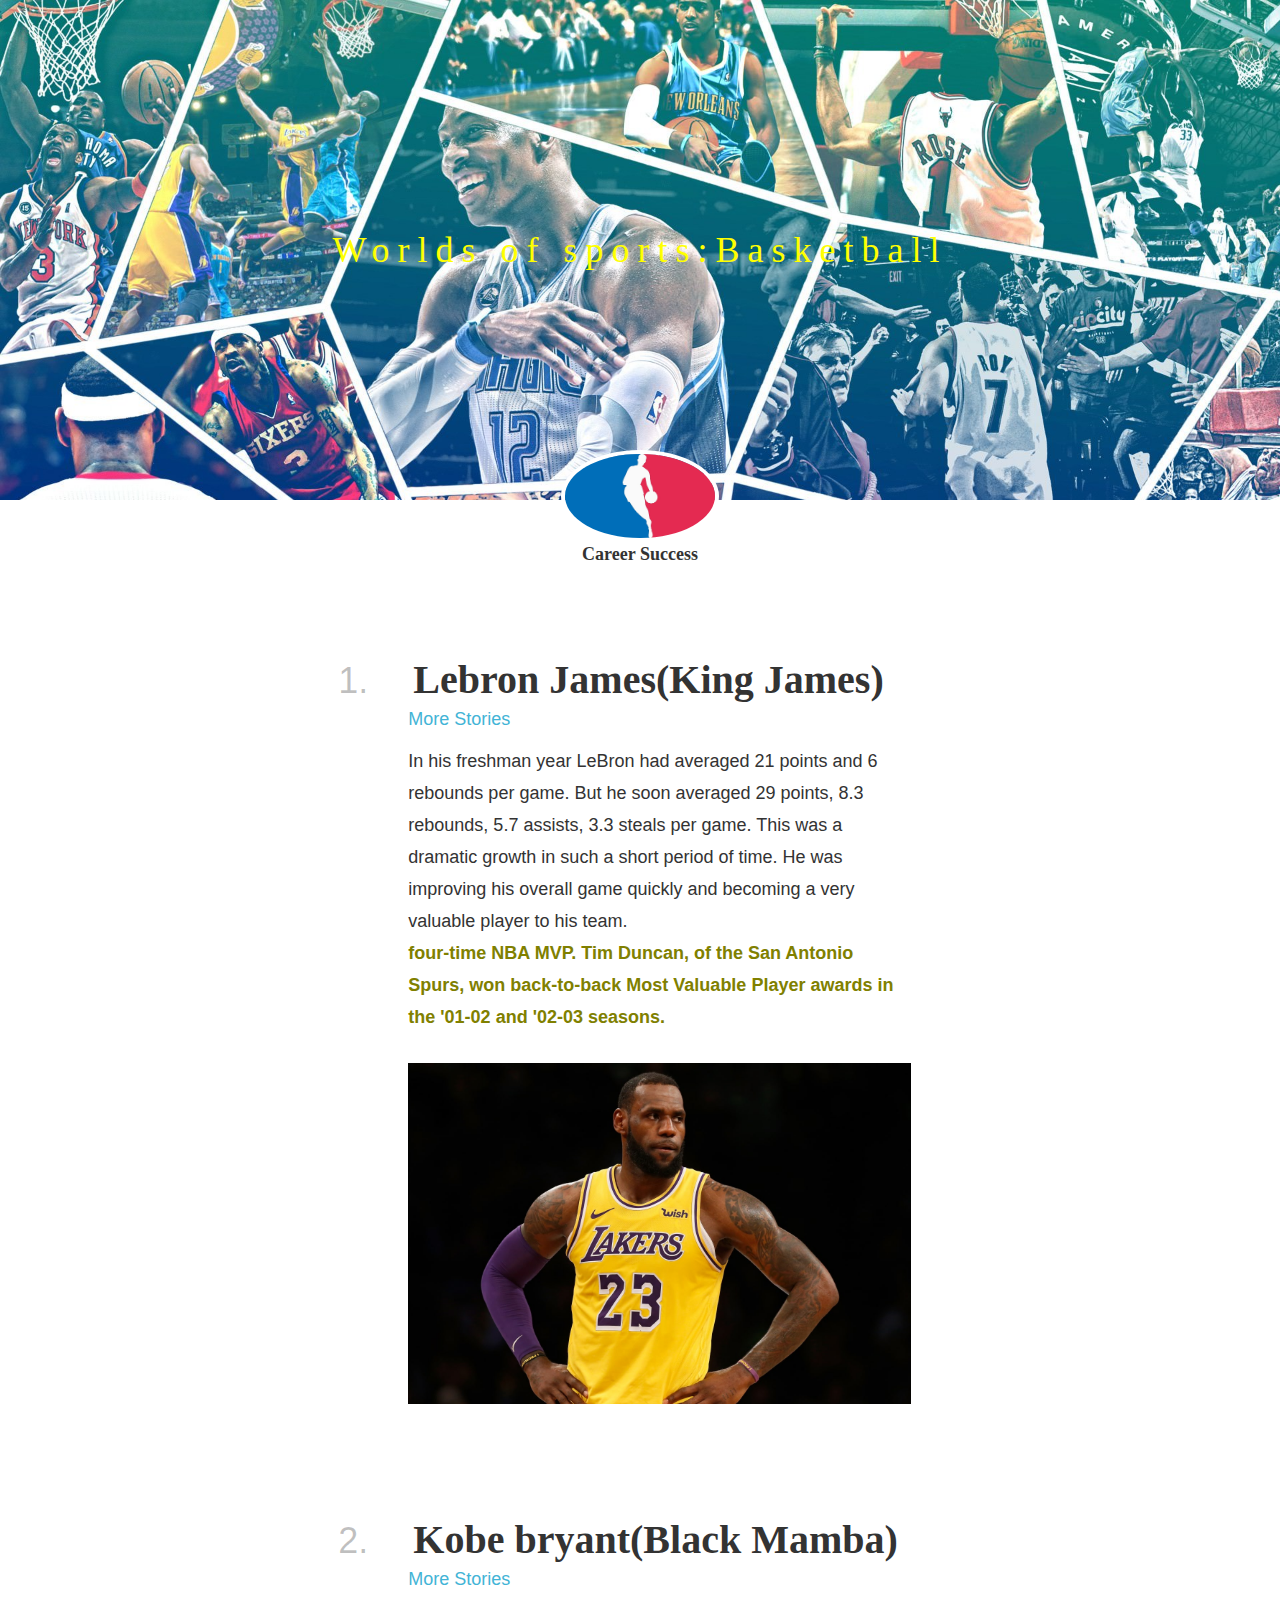
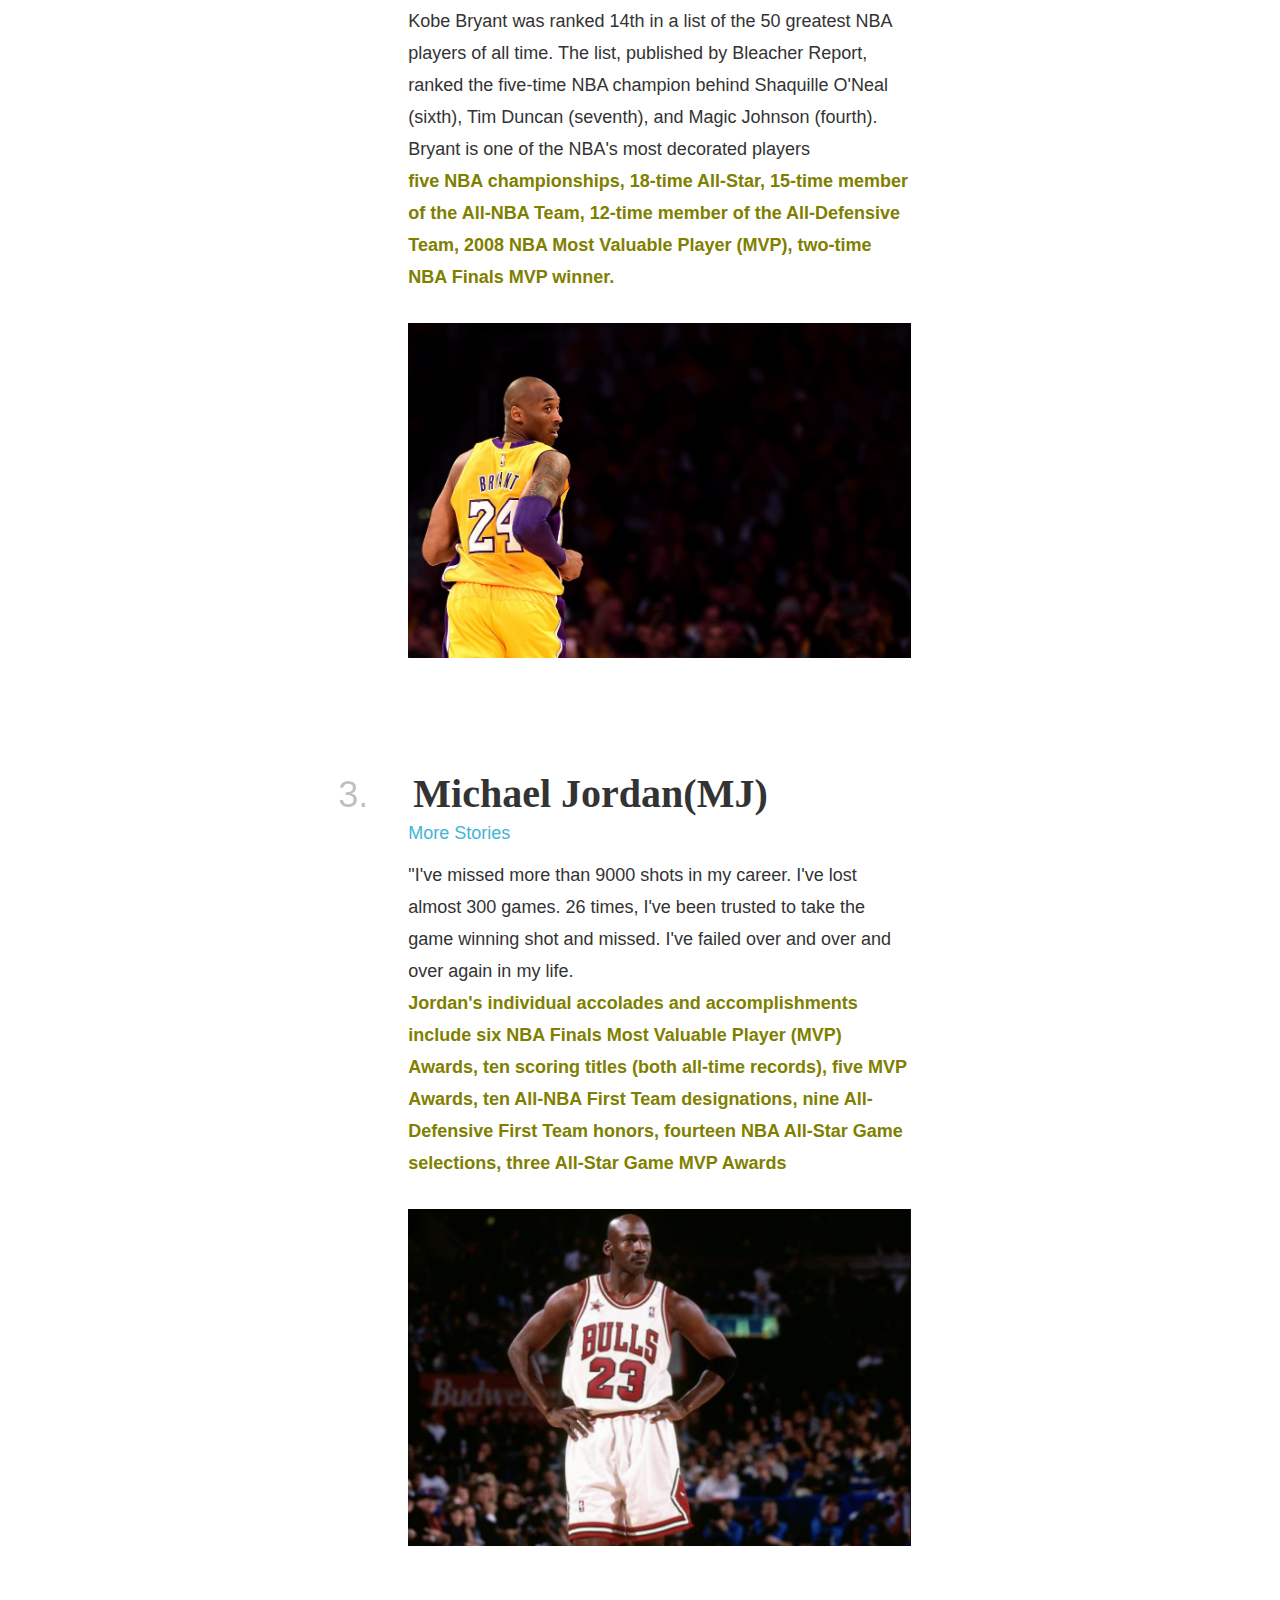
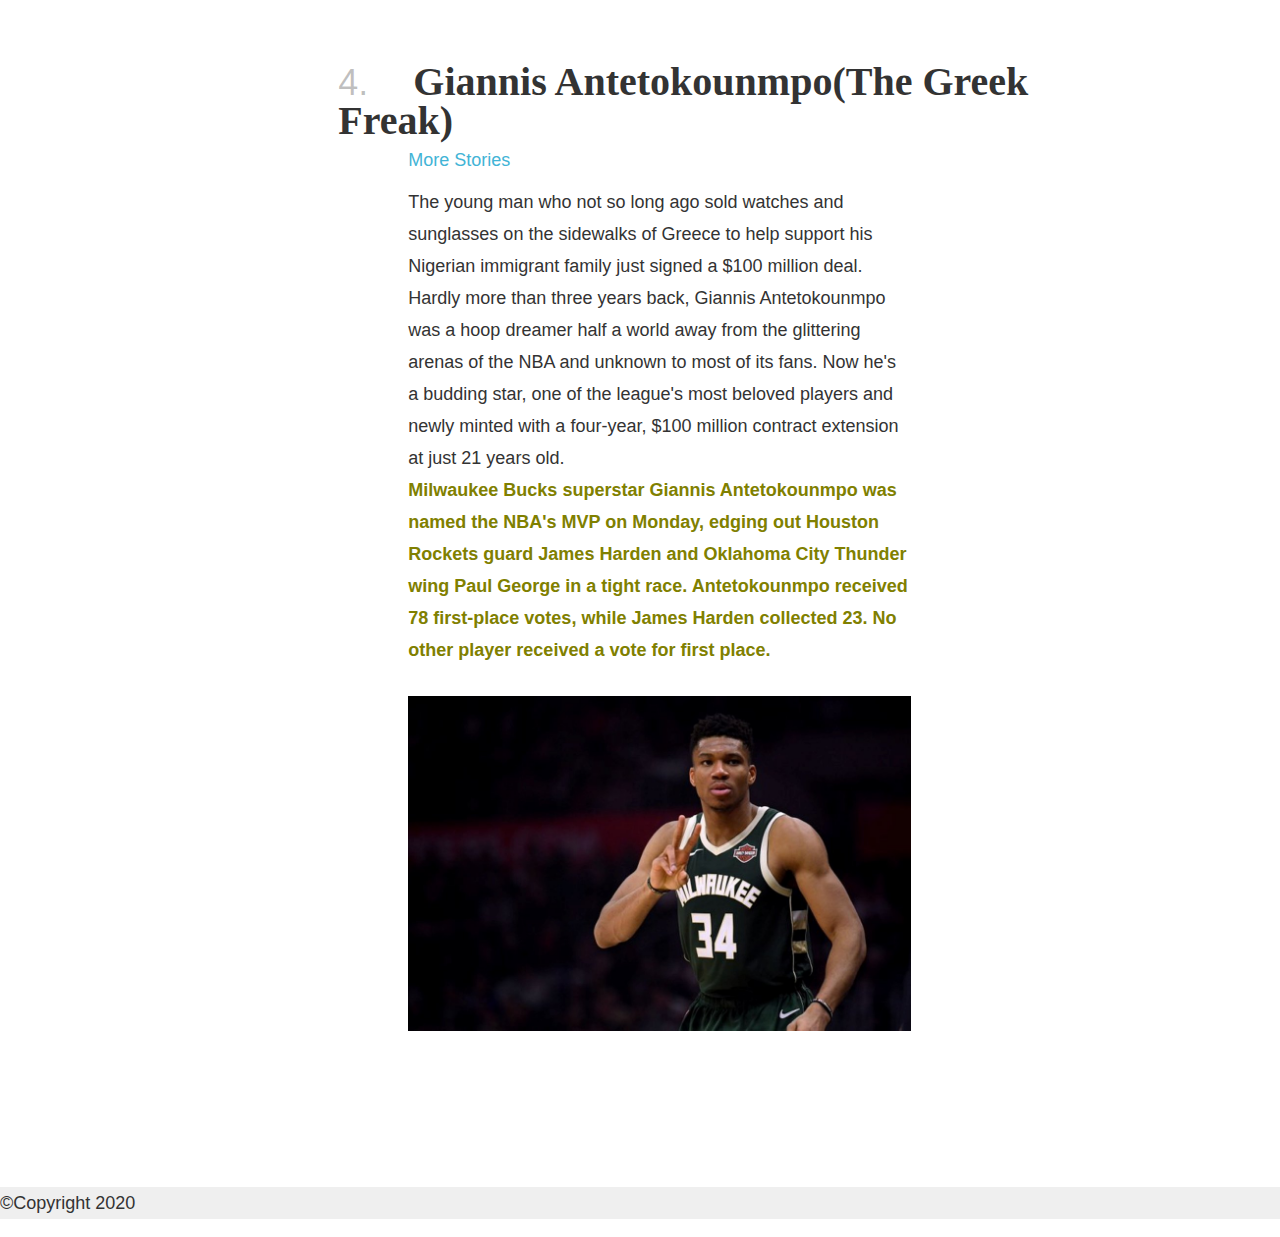
<file: index.html>
<!DOCTYPE html>
<html>
<head>
	<title></title>
<link rel="stylesheet" type="text/css" href="listecle.css">
</head>
<body>
	<header>
	<div class="title">Worlds of sports:Basketball</div>
	</header>


  	<img class="profile" src="Logo.jpg">
  	<div class="name">
       Career Success
      </div>
      <hr>
      <div id="container">
       <p>
       <span class="numbers">1.</span>
       <span class="Names">Lebron James<b>(King James)</b></span>
       <a href="https://successstory.com/people/lebron-raymone-james">More Stories</a>
       <span class="story">
      In his freshman year LeBron had averaged 21 points and 6 rebounds per game. But he soon averaged 29 points, 8.3 rebounds, 5.7 assists, 3.3 steals per game. This was a dramatic growth in such a short period of time. He was improving his overall game quickly and becoming a very valuable player to his team.
      <strong>four-time NBA MVP. Tim Duncan, of the San Antonio Spurs, won back-to-back Most Valuable Player awards in the '01-02 and '02-03 seasons.</strong>
      </span>
      <img class="pic" src="lebronjames.jpeg">

      <span class="numbers">2.</span>
       <span class="Names">Kobe bryant<b>(Black Mamba)</b></span>
       <a href="https://www.businessinsider.my/kobe-bryant-ranked-14th-in-list-of-greatest-nba-players-2019-9?r=US&IR=T">More Stories</a>
       <span class="story">
      Kobe Bryant was ranked 14th in a list of the 50 greatest NBA players of all time. The list, published by Bleacher Report, ranked the five-time NBA champion behind Shaquille O'Neal (sixth), Tim Duncan (seventh), and Magic Johnson (fourth). Bryant is one of the NBA's most decorated players
      <strong>five NBA championships, 18-time All-Star, 15-time member of the All-NBA Team, 12-time member of the All-Defensive Team, 2008 NBA Most Valuable Player (MVP), two-time NBA Finals MVP winner.</strong>
      </span>
      <img class="pic" src="kobe-bryant.jpg">

      <span class="numbers">3.</span>
       <span class="Names">Michael Jordan(MJ)</span>
       <a href="https://www.2knowmyself.com/Success_story_of_Michael_Jordan">More Stories</a>
       <span class="story">
      "I've missed more than 9000 shots in my career. I've lost almost 300 games. 26 times, I've been trusted to take the game winning shot and missed. I've failed over and over and over again in my life.
      <strong>Jordan's individual accolades and accomplishments include six NBA Finals Most Valuable Player (MVP) Awards, ten scoring titles (both all-time records), five MVP Awards, ten All-NBA First Team designations, nine All-Defensive First Team honors, fourteen NBA All-Star Game selections, three All-Star Game MVP Awards</strong>
      </span>
      <img class="pic" src="Mj.png">


      <span class="numbers">4.</span>
       <span class="Names">Giannis Antetokounmpo(The Greek Freak)</span>
       <a href="https://mashable.com/2016/09/20/giannis-antetokounmpo-contract-bucks/">More Stories</a>
       <span class="story">
     The young man who not so long ago sold watches and sunglasses on the sidewalks of Greece to help support his Nigerian immigrant family just signed a $100 million deal. 

	Hardly more than three years back, Giannis Antetokounmpo was a hoop dreamer half a world away from the glittering arenas of the NBA and unknown to most of its fans. Now he's a budding star, one of the league's most beloved players and newly minted with a four-year, $100 million contract extension at just 21 years old. 
      <strong>Milwaukee Bucks superstar Giannis Antetokounmpo was named the NBA's MVP on Monday, edging out Houston Rockets guard James Harden and Oklahoma City Thunder wing Paul George in a tight race. Antetokounmpo received 78 first-place votes, while James Harden collected 23. No other player received a vote for first place.</strong>
      </span>
      <img class="pic" src="Ga.jpg">
    </p>
   </div>
    <div id="footer">
    	<p>&copy;Copyright 2020</p>
    </div>
</body>
</html>
</file>
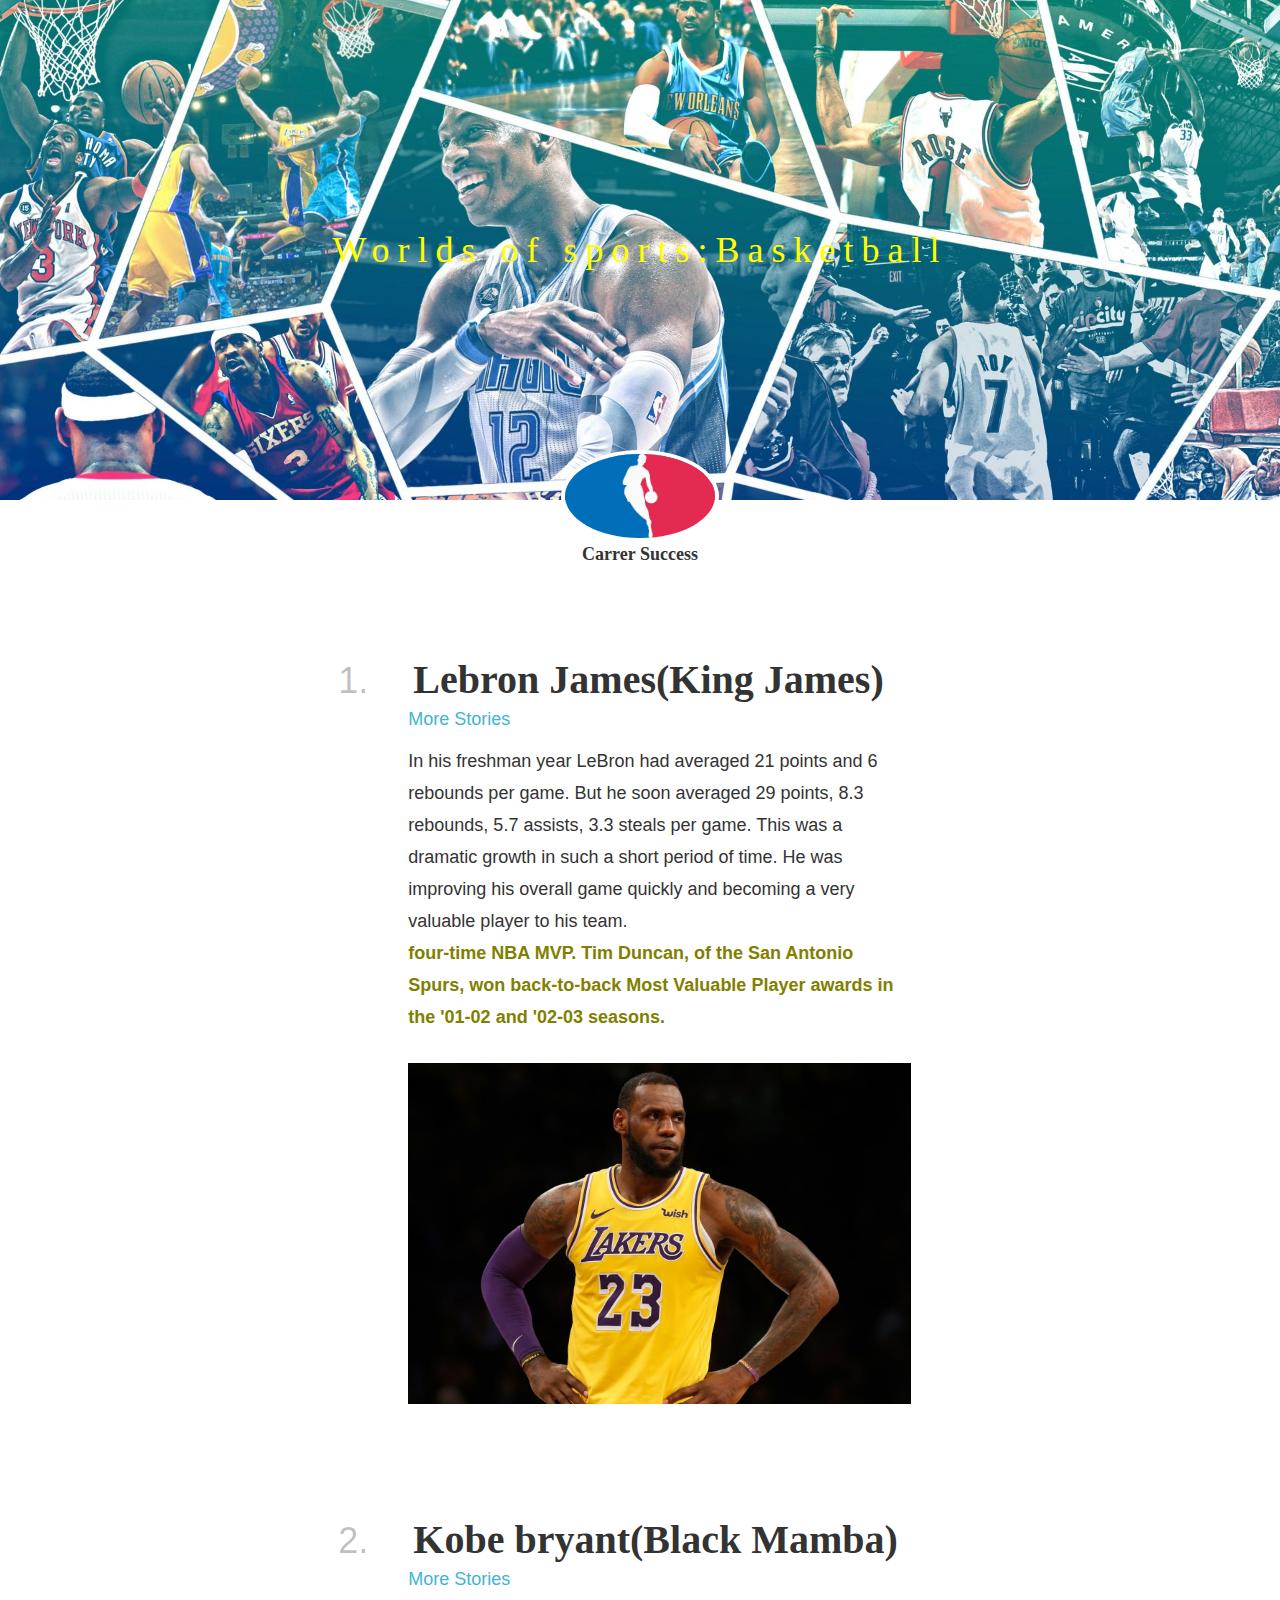
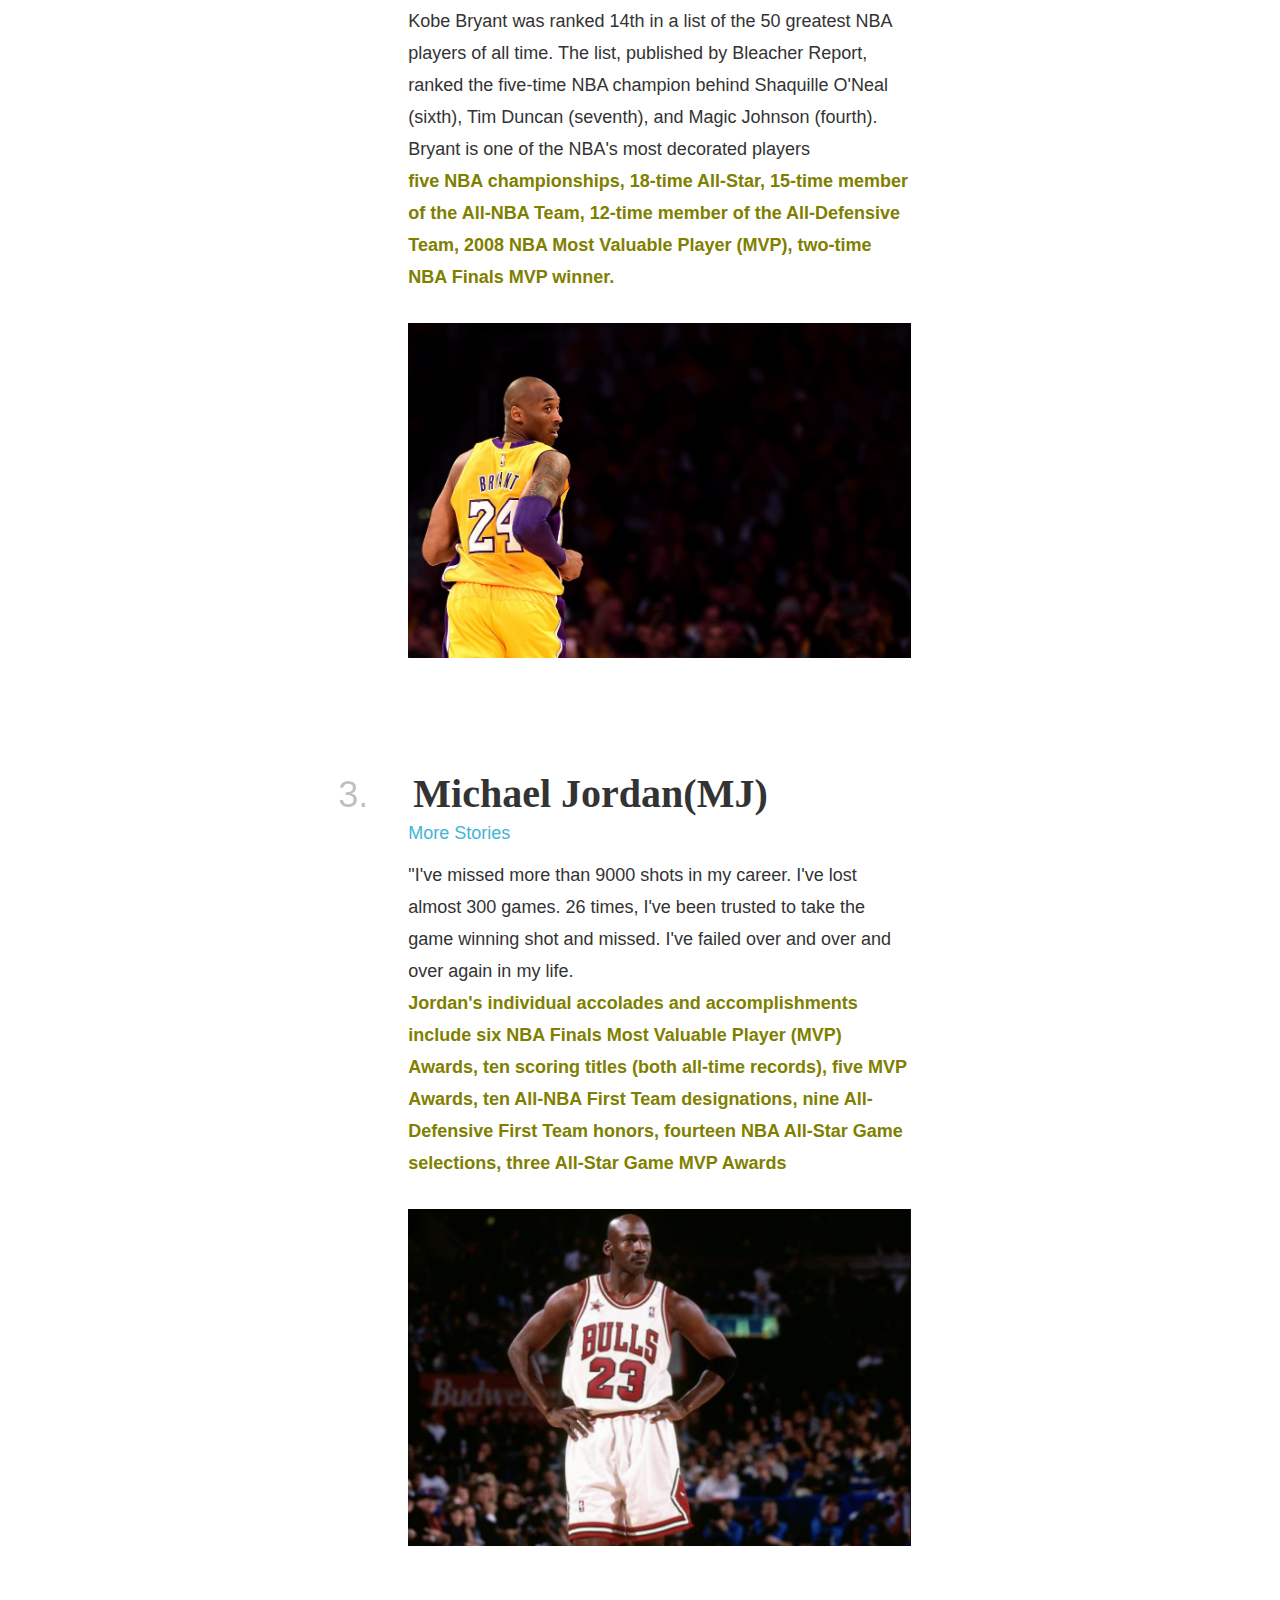
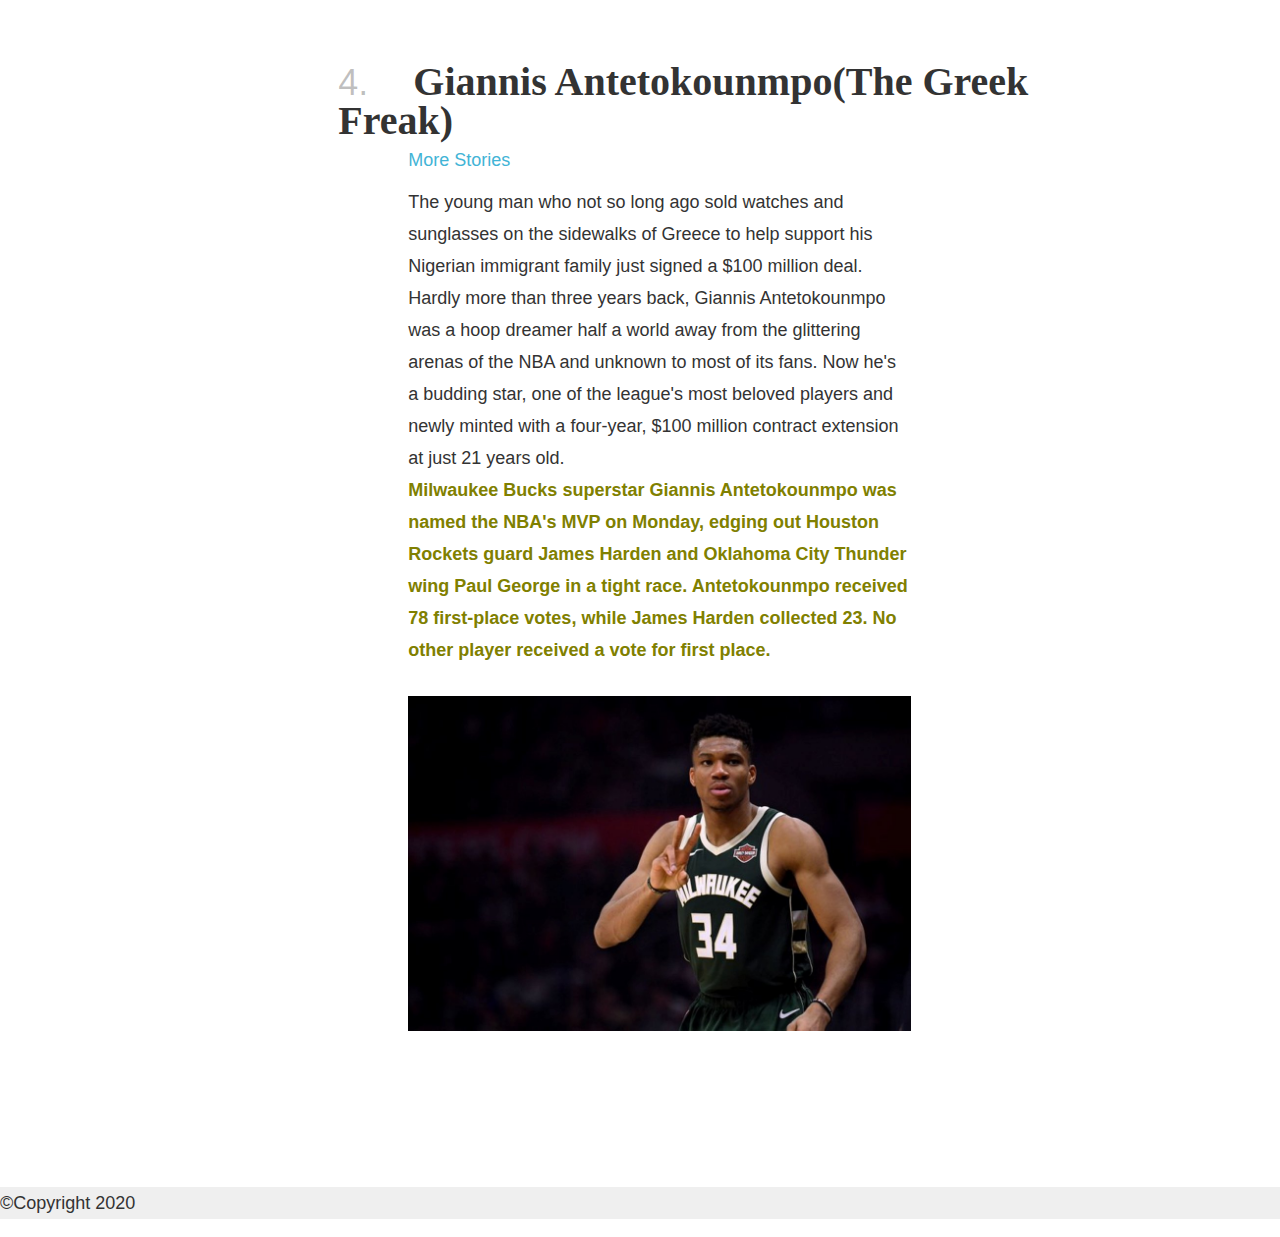
<file: listecle.html>
<!DOCTYPE html>
<html>
<head>
	<title></title>
<link rel="stylesheet" type="text/css" href="listecle.css">
</head>
<body>
	<header>
	<div class="title">Worlds of sports:Basketball</div>
	</header>


  	<img class="profile" src="Logo.jpg">
  	<div class="name">
       Carrer Success
      </div>
      <hr>
      <div id="container">
       <p>
       <span class="numbers">1.</span>
       <span class="Names">Lebron James<b>(King James)</b></span>
       <a href="https://successstory.com/people/lebron-raymone-james">More Stories</a>
       <span class="story">
      In his freshman year LeBron had averaged 21 points and 6 rebounds per game. But he soon averaged 29 points, 8.3 rebounds, 5.7 assists, 3.3 steals per game. This was a dramatic growth in such a short period of time. He was improving his overall game quickly and becoming a very valuable player to his team.
      <strong>four-time NBA MVP. Tim Duncan, of the San Antonio Spurs, won back-to-back Most Valuable Player awards in the '01-02 and '02-03 seasons.</strong>
      </span>
      <img class="pic" src="lebronjames.jpeg">

      <span class="numbers">2.</span>
       <span class="Names">Kobe bryant<b>(Black Mamba)</b></span>
       <a href="https://www.businessinsider.my/kobe-bryant-ranked-14th-in-list-of-greatest-nba-players-2019-9?r=US&IR=T">More Stories</a>
       <span class="story">
      Kobe Bryant was ranked 14th in a list of the 50 greatest NBA players of all time. The list, published by Bleacher Report, ranked the five-time NBA champion behind Shaquille O'Neal (sixth), Tim Duncan (seventh), and Magic Johnson (fourth). Bryant is one of the NBA's most decorated players
      <strong>five NBA championships, 18-time All-Star, 15-time member of the All-NBA Team, 12-time member of the All-Defensive Team, 2008 NBA Most Valuable Player (MVP), two-time NBA Finals MVP winner.</strong>
      </span>
      <img class="pic" src="kobe-bryant.jpg">

      <span class="numbers">3.</span>
       <span class="Names">Michael Jordan(MJ)</span>
       <a href="https://www.2knowmyself.com/Success_story_of_Michael_Jordan">More Stories</a>
       <span class="story">
      "I've missed more than 9000 shots in my career. I've lost almost 300 games. 26 times, I've been trusted to take the game winning shot and missed. I've failed over and over and over again in my life.
      <strong>Jordan's individual accolades and accomplishments include six NBA Finals Most Valuable Player (MVP) Awards, ten scoring titles (both all-time records), five MVP Awards, ten All-NBA First Team designations, nine All-Defensive First Team honors, fourteen NBA All-Star Game selections, three All-Star Game MVP Awards</strong>
      </span>
      <img class="pic" src="Mj.png">


      <span class="numbers">4.</span>
       <span class="Names">Giannis Antetokounmpo(The Greek Freak)</span>
       <a href="https://mashable.com/2016/09/20/giannis-antetokounmpo-contract-bucks/">More Stories</a>
       <span class="story">
     The young man who not so long ago sold watches and sunglasses on the sidewalks of Greece to help support his Nigerian immigrant family just signed a $100 million deal. 

	Hardly more than three years back, Giannis Antetokounmpo was a hoop dreamer half a world away from the glittering arenas of the NBA and unknown to most of its fans. Now he's a budding star, one of the league's most beloved players and newly minted with a four-year, $100 million contract extension at just 21 years old. 
      <strong>Milwaukee Bucks superstar Giannis Antetokounmpo was named the NBA's MVP on Monday, edging out Houston Rockets guard James Harden and Oklahoma City Thunder wing Paul George in a tight race. Antetokounmpo received 78 first-place votes, while James Harden collected 23. No other player received a vote for first place.</strong>
      </span>
      <img class="pic" src="Ga.jpg">
    </p>
   </div>
    <div id="footer">
    	<p>&copy;Copyright 2020</p>
    </div>
</body>
</html>
</file>
<file: listecle.css>
body{
  margin: 0;
}
header{
  display: flex;
  justify-content: center;
  align-items: center;
  background-image: url("Nba.jpg");
  background-repeat: no-repeat;
  background-size: cover;
  background-position: top;
  height: 500px;
}
.title{
  font-family: 'Roboto Slab';
  color: yellow;
  font-size: 36px;
  font-weight: 700px;
  width: 780px;
  text-align: center;
  letter-spacing: 8px;
}
.profile{
  display: block;
  border-radius: 100%;
  margin-top: -50px;
  margin-left: auto;
   margin-right: auto;
  width: 150px;
  border: 4px solid white;
}
.name{
  text-align: center;
  font-family:robot;
  font-size: 18px;
  font-weight: bold;
  color: rgb(51, 51, 51);
  line-height: 24px;
}
hr{
  border: solid;
  top: 10px;
  border-width: 2px;
  color: white	;
  width: 200px;
}
#container{
  margin-left: 150px;
  padding-top: 60px;
  display: flex;
  justify-content: center;
  align-content: center;

}
.Names{
  font-family: 'Roboto Slab', serif;
  font-size: 40px;
  font-weight: bold;
  color: rgb(51, 51, 51);
  padding-left: 40px;

}
.numbers{
  font-size: 36px;
  color: rgba(0, 0, 0, 0.25);
}
.story{
  width: 66.67%;
  display: inline-block;
  padding-left: 70px;
}
 a
 {
  display: block;
  margin-bottom: 10px;
  color: #42b4d6;
  text-decoration: none;
  padding-left: 70px;
}
p{
  width: 66.67%;
  font-family: 'Source Sans Pro', sans-serif;
  font-size: 18px;
  line-height: 32px;
  color: rgb(51, 51, 51);

}
strong{
  color:olive;
  display: block;
  padding-bottom: 30px;
}
img.pic{
  display: block;
  width: 66.67%;
  padding-left: 70px;
  padding-bottom: 120px;
 }
#clips video{
	width: 500px;
	margin-left: 250px;
  padding-top: 60px;
  display: flex;
  justify-content: center;
  align-content: center;
}
#footer{
	background-color:#efefef;
	margin-top: 20px
	padding:10px 0px 5px 0px;

}
</file>
